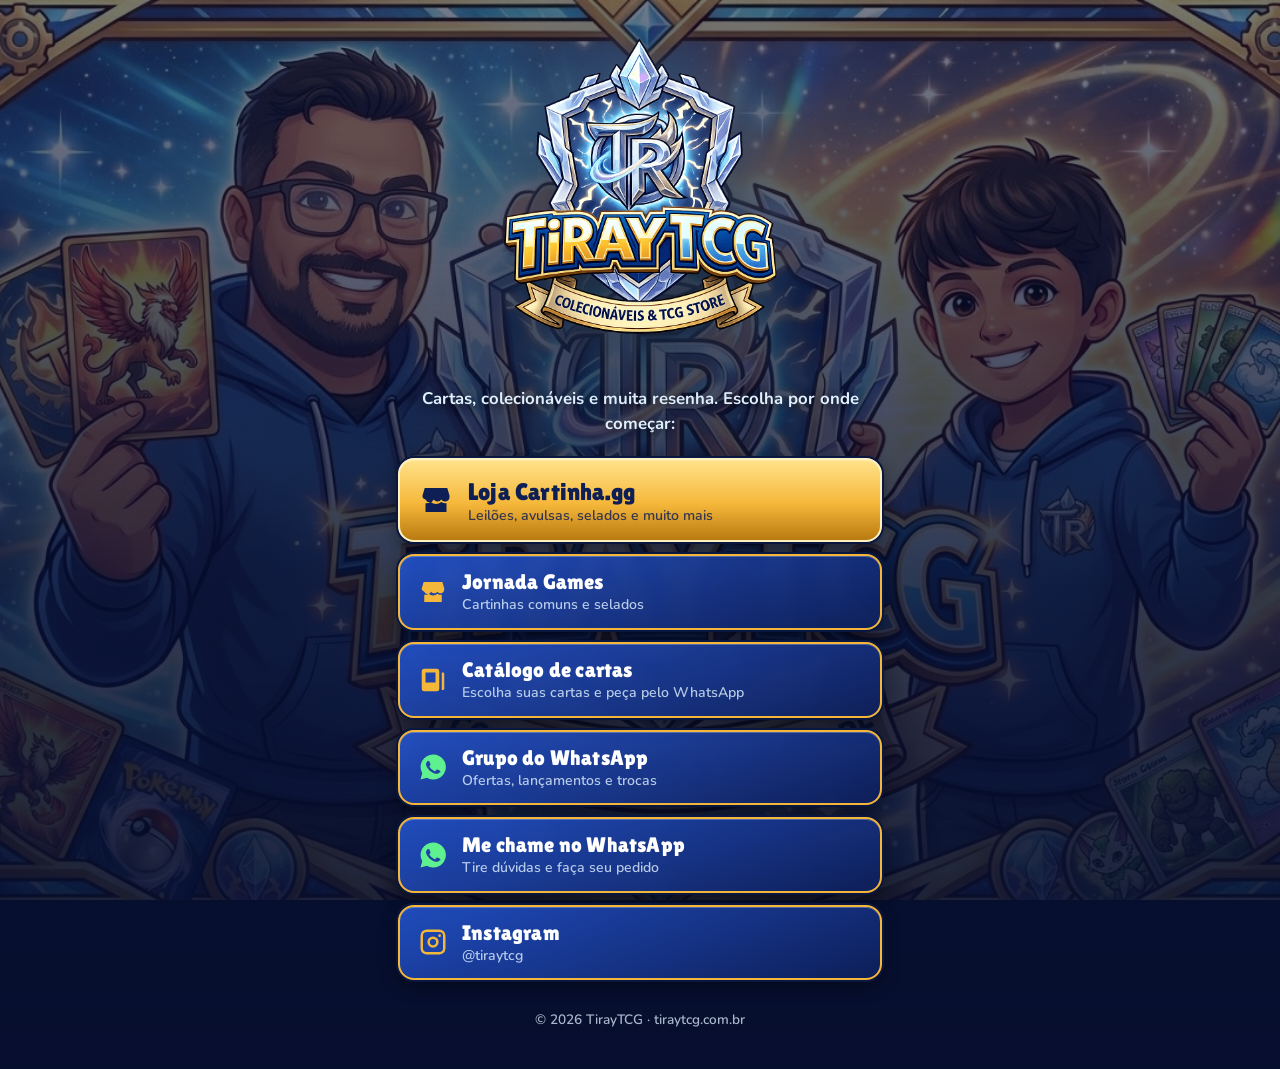
<file: index.html>
<!doctype html>
<html lang="pt-BR">
<head>
<meta charset="utf-8">
<meta name="viewport" content="width=device-width, initial-scale=1">
<title>TirayTCG | Colecionáveis & TCG Store</title>
<meta name="description" content="Todos os links da TirayTCG: loja, grupo do WhatsApp, Instagram e mais. Colecionáveis e cartas TCG.">
<meta property="og:title" content="TirayTCG | Colecionáveis & TCG Store">
<meta property="og:description" content="Loja, grupo do WhatsApp e redes sociais da TirayTCG.">
<meta property="og:image" content="https://tiraytcg.com.br/assets/novobanner.png">
<meta property="og:type" content="website">
<meta name="theme-color" content="#0a1740">
<link rel="icon" href="assets/icon.png">
<link rel="preconnect" href="https://fonts.googleapis.com">
<link rel="preconnect" href="https://fonts.gstatic.com" crossorigin>
<link href="https://fonts.googleapis.com/css2?family=Lilita+One&family=Nunito:wght@600;700;800&display=swap" rel="stylesheet">
<link rel="stylesheet" href="style.css">
</head>
<body>
<main class="page">

  <header class="hero">
    <img class="hero-img" src="assets/logo.png" alt="TirayTCG - Colecionáveis & TCG Store" width="1024" height="1024">
  </header>

  <p class="tagline">Cartas, colecionáveis e muita resenha. Escolha por onde começar:</p>

  <!--
    COMO EDITAR: troque o href de cada link abaixo pelo seu link real.
    Para remover um botão, apague o bloco <li> inteiro. Para duplicar, copie um <li>.
    O primeiro (class="card featured") é o destaque dourado.
  -->
  <ul class="links">
    <li>
      <a class="card featured" href="https://www.cartinha.gg/u/tiraytcg" target="_blank" rel="noopener">
        <svg viewBox="0 0 24 24" aria-hidden="true"><path d="M3 9l1.5-5h15L21 9v1a3 3 0 0 1-5.5 1.7 3 3 0 0 1-5 0A3 3 0 0 1 5 11.7 3 3 0 0 1 3 10V9zm2 5.2V20h14v-5.8a5 5 0 0 1-3.5-.9 5 5 0 0 1-3.5 1.4 5 5 0 0 1-3.5-1.4 5 5 0 0 1-3.5.9z"/></svg>
        <span class="txt"><b>Loja Cartinha.gg</b><small>Leilões, avulsas, selados e muito mais</small></span>
      </a>
    </li>
    <li>
      <a class="card" href="https://www.jornadagames.com/store/tiraytcg" target="_blank" rel="noopener">
        <svg viewBox="0 0 24 24" aria-hidden="true"><path d="M3 9l1.5-5h15L21 9v1a3 3 0 0 1-5.5 1.7 3 3 0 0 1-5 0A3 3 0 0 1 5 11.7 3 3 0 0 1 3 10V9zm2 5.2V20h14v-5.8a5 5 0 0 1-3.5-.9 5 5 0 0 1-3.5 1.4 5 5 0 0 1-3.5-1.4 5 5 0 0 1-3.5.9z"/></svg>
        <span class="txt"><b>Jornada Games</b><small>Cartinhas comuns e selados</small></span>
      </a>
    </li>
    <li>
      <a class="card" href="catalogo.html">
        <svg viewBox="0 0 24 24" aria-hidden="true"><path d="M5 3h10a2 2 0 0 1 2 2v14a2 2 0 0 1-2 2H5a2 2 0 0 1-2-2V5a2 2 0 0 1 2-2zm14 3h1a1 1 0 0 1 1 1v12a1 1 0 0 1-1 1h-1V6zM6 6v8h8V6H6z"/></svg>
        <span class="txt"><b>Catálogo de cartas</b><small>Escolha suas cartas e peça pelo WhatsApp</small></span>
      </a>
    </li>
    <li>
      <a class="card whats" href="https://chat.whatsapp.com/KGW3AWy0qgQCyFTLKL1nJF?s=cl&amp;p=i&amp;iam=2" target="_blank" rel="noopener">
        <svg viewBox="0 0 24 24" aria-hidden="true"><path d="M12 2a10 10 0 0 0-8.6 15L2 22l5.2-1.4A10 10 0 1 0 12 2zm5.3 14.2c-.2.6-1.300 1.200-1.800 1.200-.5.100-1 .200-3.300-.7-2.800-1.100-4.600-3.900-4.700-4.100-.1-.2-1.100-1.500-1.100-2.800s.7-2 1-2.300c.2-.3.500-.3.700-.3h.5c.2 0 .4 0 .6.500l.8 2c.1.200.1.300 0 .5l-.3.500-.4.400c-.1.200-.3.300-.1.600.2.300.8 1.300 1.700 2.100 1.200 1 2.100 1.300 2.400 1.500.3.100.5.100.6-.1l.9-1.100c.2-.3.400-.2.600-.1l1.900.9c.3.100.5.200.5.300.1.200.1.800-.1 1.400z"/></svg>
        <span class="txt"><b>Grupo do WhatsApp</b><small>Ofertas, lançamentos e trocas</small></span>
      </a>
    </li>
    <li>
      <a class="card whats" href="https://wa.me/message/K2AM2P6BWXKFD1" target="_blank" rel="noopener">
        <svg viewBox="0 0 24 24" aria-hidden="true"><path d="M12 2a10 10 0 0 0-8.6 15L2 22l5.2-1.4A10 10 0 1 0 12 2zm5.3 14.2c-.2.6-1.300 1.200-1.800 1.200-.5.100-1 .200-3.300-.7-2.800-1.100-4.600-3.900-4.700-4.100-.1-.2-1.100-1.500-1.100-2.800s.7-2 1-2.300c.2-.3.500-.3.700-.3h.5c.2 0 .4 0 .6.500l.8 2c.1.200.1.300 0 .5l-.3.500-.4.400c-.1.200-.3.300-.1.600.2.300.8 1.300 1.700 2.100 1.200 1 2.100 1.300 2.400 1.500.3.100.5.100.6-.1l.9-1.100c.2-.3.400-.2.600-.1l1.900.9c.3.100.5.200.5.300.1.200.1.800-.1 1.400z"/></svg>
        <span class="txt"><b>Me chame no WhatsApp</b><small>Tire dúvidas e faça seu pedido</small></span>
      </a>
    </li>
    <li>
      <a class="card" href="https://instagram.com/tiraytcg" target="_blank" rel="noopener">
        <svg viewBox="0 0 24 24" aria-hidden="true"><path d="M7 2h10a5 5 0 0 1 5 5v10a5 5 0 0 1-5 5H7a5 5 0 0 1-5-5V7a5 5 0 0 1 5-5zm0 2a3 3 0 0 0-3 3v10a3 3 0 0 0 3 3h10a3 3 0 0 0 3-3V7a3 3 0 0 0-3-3H7zm5 3.500A4.500 4.500 0 1 1 7.500 12 4.500 4.500 0 0 1 12 7.500zm0 2A2.500 2.500 0 1 0 14.500 12 2.500 2.500 0 0 0 12 9.500zM17.300 5.800a1.100 1.100 0 1 1-1.100 1.100 1.100 1.100 0 0 1 1.100-1.100z"/></svg>
        <span class="txt"><b>Instagram</b><small>@tiraytcg</small></span>
      </a>
    </li>
  </ul>

  <footer>
    <p>© <span id="year">2026</span> TirayTCG · tiraytcg.com.br</p>
  </footer>
</main>
<script>document.getElementById('year').textContent = new Date().getFullYear();</script>
</body>
</html>
</file>
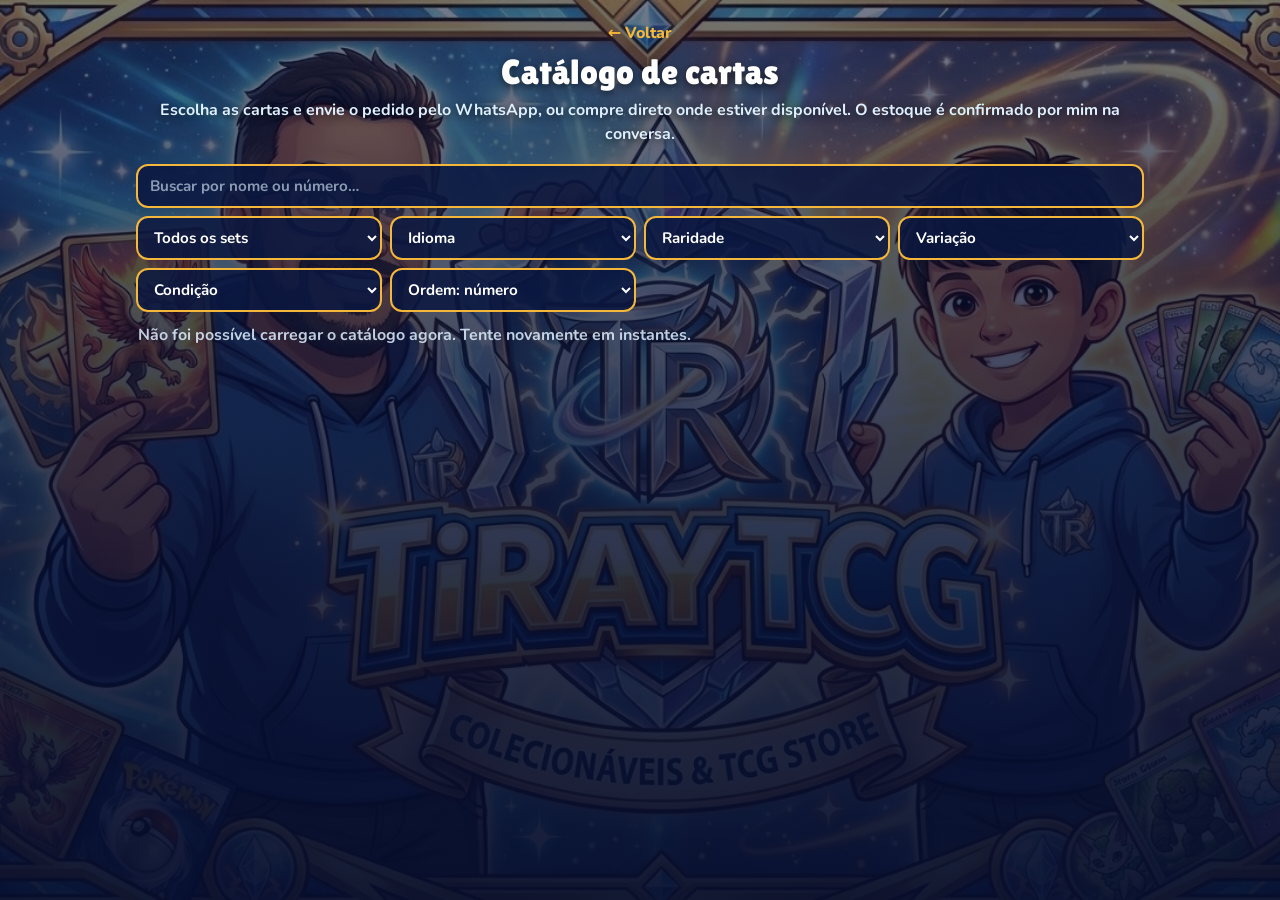
<file: catalogo.html>
<!doctype html>
<html lang="pt-BR">
<head>
<meta charset="utf-8">
<meta name="viewport" content="width=device-width, initial-scale=1">
<title>Catálogo de cartas | TirayTCG</title>
<meta name="description" content="Catálogo de cartas Pokémon da TirayTCG. Escolha as cartas e envie o pedido pelo WhatsApp.">
<meta name="theme-color" content="#0a1740">
<link rel="icon" href="assets/icon.png">
<link rel="preconnect" href="https://fonts.googleapis.com">
<link rel="preconnect" href="https://fonts.gstatic.com" crossorigin>
<link href="https://fonts.googleapis.com/css2?family=Lilita+One&family=Nunito:wght@600;700;800&display=swap" rel="stylesheet">
<link rel="stylesheet" href="style.css">
<link rel="stylesheet" href="catalogo.css?v=5">
</head>
<body class="ms">
<main class="ms-page">

  <header class="ms-head">
    <a class="ms-back" href="./">← Voltar</a>
    <h1>Catálogo de cartas</h1>
    <p>Escolha as cartas e envie o pedido pelo WhatsApp, ou compre direto onde estiver disponível. O estoque é confirmado por mim na conversa.</p>
  </header>

  <section class="ms-filters" aria-label="Filtros">
    <input id="q" type="search" placeholder="Buscar por nome ou número…" autocomplete="off">
    <select id="f-set" aria-label="Set"><option value="">Todos os sets</option></select>
    <select id="f-idioma" aria-label="Idioma"><option value="">Idioma</option></select>
    <select id="f-raridade" aria-label="Raridade"><option value="">Raridade</option></select>
    <select id="f-variacao" aria-label="Variação"><option value="">Variação</option></select>
    <select id="f-condicao" aria-label="Condição"><option value="">Condição</option></select>
    <select id="sort" aria-label="Ordenar">
      <option value="id">Ordem: número</option>
      <option value="nome">Nome (A–Z)</option>
      <option value="preco-asc">Menor preço</option>
      <option value="preco-desc">Maior preço</option>
    </select>
    <button id="reset" type="button" class="ms-reset" hidden>Limpar filtros</button>
  </section>

  <p id="count" class="ms-count" aria-live="polite">Carregando cartas…</p>
  <section id="grid" class="ms-grid" aria-label="Cartas"></section>
  <button id="more" class="ms-more" hidden>Carregar mais</button>
</main>

<div id="bar" class="ms-bar" hidden>
  <button id="open-cart" class="ms-bar-btn"><span id="bar-text"></span><b>Ver pedido</b></button>
</div>

<div id="sheet" class="ms-sheet" hidden>
  <div class="ms-sheet-back" data-close></div>
  <div class="ms-sheet-box" role="dialog" aria-label="Seu pedido">
    <div class="ms-sheet-top"><h2>Seu pedido</h2><button class="ms-x" data-close aria-label="Fechar">✕</button></div>
    <ul id="cart-list" class="ms-cart"></ul>
    <p id="cart-total" class="ms-total"></p>
    <div id="copy-wrap" class="ms-copy" hidden>
      <p>Pedido grande: 1) copie a lista, 2) abra o WhatsApp e 3) cole a lista na conversa.</p>
      <button id="copy" type="button">Copiar lista do pedido</button>
    </div>
    <a id="send" class="card whats ms-send" href="#" target="_blank" rel="noopener">
      <svg viewBox="0 0 24 24" aria-hidden="true"><path d="M12 2a10 10 0 0 0-8.6 15L2 22l5.2-1.4A10 10 0 1 0 12 2zm5.3 14.2c-.2.6-1.300 1.200-1.800 1.200-.5.100-1 .200-3.300-.7-2.800-1.100-4.600-3.900-4.700-4.100-.1-.2-1.100-1.500-1.100-2.800s.7-2 1-2.300c.2-.3.500-.3.700-.3h.5c.2 0 .4 0 .6.500l.8 2c.1.200.1.300 0 .5l-.3.500-.4.400c-.1.200-.3.300-.1.600.2.300.8 1.300 1.700 2.100 1.200 1 2.100 1.300 2.400 1.500.3.100.5.100.6-.1l.9-1.100c.2-.3.400-.2.600-.1l1.900.9c.3.100.5.200.5.300.1.200.1.800-.1 1.400z"/></svg>
      <span class="txt"><b>Enviar pedido no WhatsApp</b><small>Sujeito à confirmação de estoque</small></span>
    </a>
    <button id="clear" class="ms-clear">Limpar pedido</button>
  </div>
</div>

<script src="catalogo.js?v=5"></script>
</body>
</html>
</file>
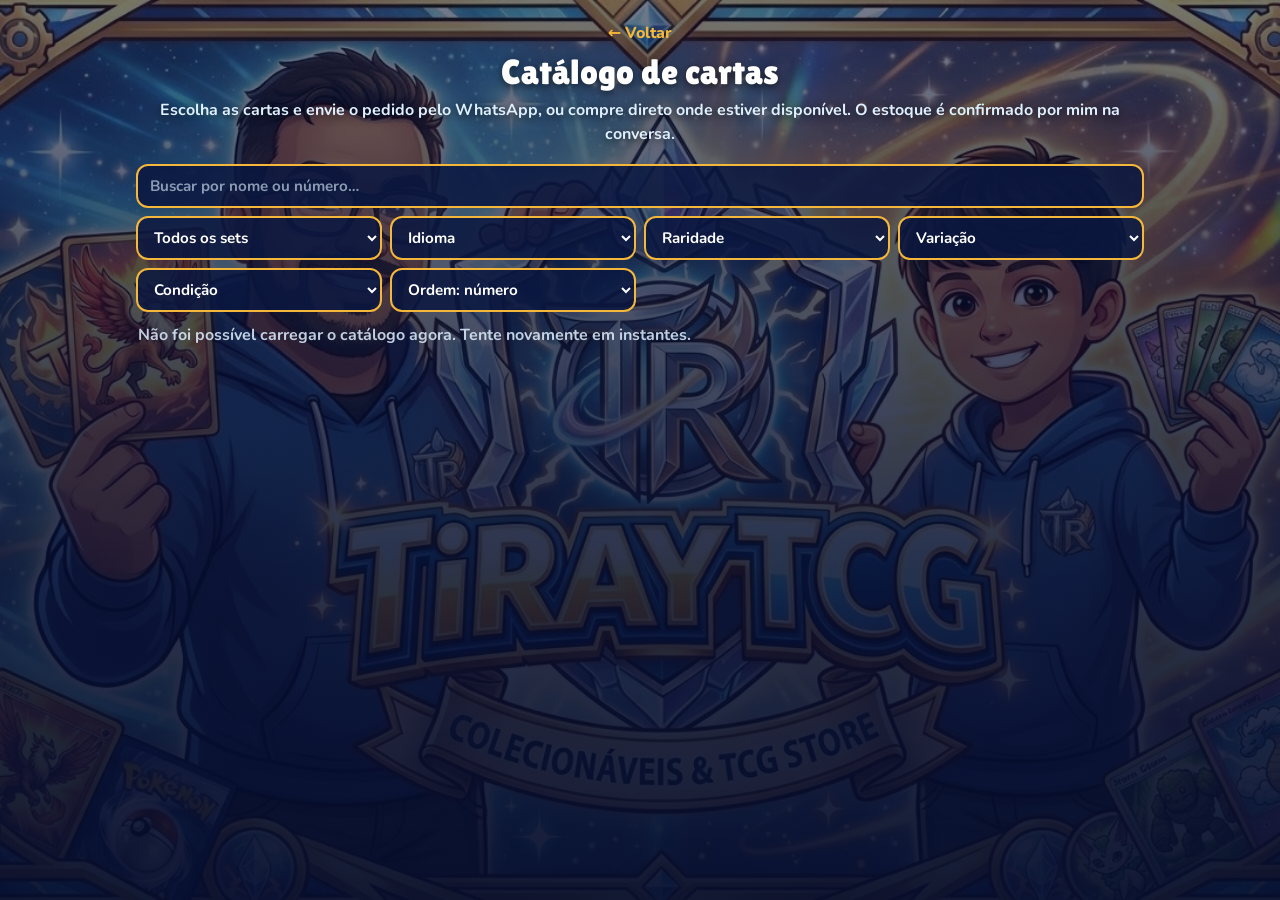
<file: masterset.html>
<!doctype html>
<html lang="pt-BR"><head><meta charset="utf-8">
<title>Catálogo de cartas | TirayTCG</title>
<meta http-equiv="refresh" content="0;url=catalogo.html">
<link rel="canonical" href="catalogo.html">
<script>location.replace('catalogo.html'+location.search+location.hash)</script>
</head><body><a href="catalogo.html">Ir para o catálogo de cartas</a></body></html>
</file>
<file: style.css>
:root{
  --night:#0a1740;
  --royal:#2557d6;
  --ice:#dff0ff;
  --gold:#f5b73a;
  --gold-deep:#b97a10;
  --ink:#0d1f55;
}
*{box-sizing:border-box;margin:0;padding:0}
html{min-height:100%;background:var(--night)}
body{
  min-height:100vh;
  font-family:"Nunito",system-ui,sans-serif;
  color:var(--ice);
  background:
    linear-gradient(180deg,rgba(6,14,45,.55) 0%,rgba(6,14,45,.82) 55%,rgba(6,14,45,.95) 100%),
    url("assets/novobanner.png") center center/cover no-repeat fixed;
}
.page{
  max-width:520px;
  margin:0 auto;
  padding:28px 18px 40px;
  display:flex;flex-direction:column;align-items:center;
}

/* Hero: the one memorable moment, mascot art rising in */
.hero{width:100%;display:flex;justify-content:center}
.hero-img{
  width:min(78%,340px);height:auto;
  filter:drop-shadow(0 12px 30px rgba(0,0,0,.55)) drop-shadow(0 0 22px rgba(120,180,255,.35));
  animation:rise .9s cubic-bezier(.2,.8,.2,1) both;
}
@keyframes rise{from{opacity:0;transform:translateY(24px) scale(.96)}to{opacity:1;transform:none}}

.tagline{
  margin:18px 8px 22px;
  text-align:center;
  font-weight:700;font-size:1.05rem;line-height:1.5;
  text-shadow:0 2px 8px rgba(0,0,0,.6);
}

.links{list-style:none;width:100%;display:grid;gap:12px}

/* Buttons shaped like cards: gold frame, glassy blue face */
.card{
  display:flex;align-items:center;gap:14px;
  padding:14px 18px;
  min-height:68px;
  border-radius:16px;
  text-decoration:none;color:var(--ice);
  background:linear-gradient(160deg,rgba(37,87,214,.85),rgba(14,32,92,.92));
  border:2.5px solid var(--gold);
  box-shadow:0 0 0 2px var(--night),0 6px 18px rgba(0,0,0,.45),inset 0 1px 0 rgba(255,255,255,.25);
  backdrop-filter:blur(6px);
  transition:transform .18s ease,box-shadow .18s ease,filter .18s ease;
}
.card:hover{transform:translateY(-3px) rotate(-.4deg);filter:brightness(1.12);box-shadow:0 0 0 2px var(--night),0 10px 24px rgba(0,0,0,.5),0 0 18px rgba(245,183,58,.45),inset 0 1px 0 rgba(255,255,255,.3)}
.card:active{transform:translateY(0) scale(.98)}
.card:focus-visible{outline:3px solid #fff;outline-offset:3px}

.card svg{flex:none;width:30px;height:30px;fill:var(--gold)}
.txt{display:flex;flex-direction:column;line-height:1.25;min-width:0}
.txt b{font-family:"Lilita One",sans-serif;font-weight:400;font-size:1.3rem;letter-spacing:.2px;color:#fff}
.txt small{font-size:.88rem;font-weight:600;color:rgba(223,240,255,.8)}

/* Featured: the store, solid gold */
.card.featured{
  min-height:84px;
  background:linear-gradient(180deg,#ffe28a 0%,var(--gold) 55%,var(--gold-deep) 100%);
  border-color:#fff3c4;
  color:var(--ink);
}
.card.featured svg{fill:var(--ink);width:36px;height:36px}
.card.featured .txt b{color:var(--ink);font-size:1.5rem}
.card.featured .txt small{color:rgba(13,31,85,.82)}

.card.whats svg{fill:#5ff08f}

footer{margin-top:30px;text-align:center;font-size:.85rem;font-weight:600;opacity:.75}

@media (prefers-reduced-motion:reduce){
  .hero-img{animation:none}
  .card{transition:none}
  .card:hover{transform:none}
}
@media (max-width:600px){
  body{background-attachment:scroll;background-position:center center}
}
</file>
<file: catalogo.css>
.ms-page{max-width:1040px;margin:0 auto;padding:22px 16px 110px}
.ms-head{text-align:center;margin-bottom:18px}
.ms-head h1{font-family:"Lilita One",sans-serif;font-weight:400;font-size:2.2rem;color:#fff;text-shadow:0 2px 8px rgba(0,0,0,.6)}
.ms-head p{margin-top:6px;font-weight:700;line-height:1.5;text-shadow:0 2px 8px rgba(0,0,0,.6)}
.ms-back{display:inline-block;margin-bottom:8px;color:var(--gold);font-weight:800;text-decoration:none}

.ms-filters{display:grid;grid-template-columns:repeat(2,1fr);gap:8px;margin-bottom:12px}
.ms-filters #q{grid-column:1/-1}
.ms-filters input,.ms-filters select{
  width:100%;min-height:44px;padding:0 12px;border-radius:12px;
  border:2px solid var(--gold);background:rgba(10,23,64,.85);color:#fff;
  font:700 .95rem "Nunito",system-ui,sans-serif}
.ms-filters input::placeholder{color:rgba(223,240,255,.6)}
.ms-filters :focus-visible{outline:3px solid #fff;outline-offset:2px}
.ms-count{margin:6px 2px 12px;font-weight:700;opacity:.85}

.ms-grid{display:grid;grid-template-columns:repeat(2,1fr);gap:12px}
.ms-card{display:flex;flex-direction:column;gap:6px;padding:10px;border-radius:14px;
  background:linear-gradient(160deg,rgba(37,87,214,.85),rgba(14,32,92,.92));
  border:2px solid var(--gold);box-shadow:0 6px 16px rgba(0,0,0,.4)}
.ms-img{position:relative;aspect-ratio:245/342;border-radius:8px;overflow:hidden;background:rgba(0,0,0,.25)}
.ms-img img{position:absolute;inset:0;width:100%;height:100%;object-fit:contain;z-index:1}
.ms-ph{position:absolute;inset:0;display:flex;align-items:center;justify-content:center;padding:10px;text-align:center;font-weight:800;opacity:.6}
.ms-card h3{font-family:"Lilita One",sans-serif;font-weight:400;font-size:1.05rem;color:#fff;line-height:1.2}
.ms-meta{font-size:.8rem;font-weight:600;color:rgba(223,240,255,.75)}
.ms-tags{display:flex;flex-wrap:wrap;gap:4px}
.ms-tags span{padding:2px 8px;border-radius:99px;background:rgba(245,183,58,.2);border:1px solid rgba(245,183,58,.6);font-size:.72rem;font-weight:800}
.ms-price{font-weight:800;font-size:1.1rem;color:var(--gold)}
.ms-price small{display:block;font-size:.72rem;color:rgba(223,240,255,.7);font-weight:600}
.ms-add{min-height:44px;border:0;border-radius:10px;cursor:pointer;
  background:linear-gradient(180deg,#ffe28a,var(--gold) 55%,var(--gold-deep));color:var(--ink);
  font:400 1.05rem "Lilita One",sans-serif}
.ms-add:active{transform:scale(.97)}
.ms-more{display:block;margin:20px auto 0;min-height:48px;padding:0 28px;border-radius:12px;cursor:pointer;
  border:2px solid var(--gold);background:rgba(10,23,64,.85);color:#fff;font:400 1.1rem "Lilita One",sans-serif}

.ms-bar{position:fixed;left:0;right:0;bottom:0;padding:10px 16px calc(10px + env(safe-area-inset-bottom));
  background:linear-gradient(0deg,rgba(6,14,45,.98),rgba(6,14,45,.85));z-index:20}
.ms-bar-btn{width:100%;max-width:520px;margin:0 auto;display:flex;justify-content:space-between;align-items:center;
  min-height:52px;padding:0 18px;border-radius:14px;border:2.5px solid #fff3c4;cursor:pointer;
  background:linear-gradient(180deg,#ffe28a,var(--gold) 55%,var(--gold-deep));color:var(--ink);
  font:400 1.15rem "Lilita One",sans-serif}
.ms-bar-btn b{font-weight:400}

.ms-sheet{position:fixed;inset:0;z-index:30;display:flex;align-items:flex-end;justify-content:center}
.ms-sheet[hidden],.ms-bar[hidden],.ms-more[hidden]{display:none}
.ms-sheet-back{position:absolute;inset:0;background:rgba(0,0,0,.6)}
.ms-sheet-box{position:relative;width:100%;max-width:520px;max-height:88vh;overflow:auto;padding:18px;
  border-radius:20px 20px 0 0;background:var(--night);border:2.5px solid var(--gold);border-bottom:0}
.ms-sheet-top{display:flex;justify-content:space-between;align-items:center;margin-bottom:10px}
.ms-sheet-top h2{font-family:"Lilita One",sans-serif;font-weight:400;font-size:1.5rem;color:#fff}
.ms-x{width:44px;height:44px;border:0;border-radius:10px;background:transparent;color:#fff;font-size:1.2rem;cursor:pointer}
.ms-cart{list-style:none;display:grid;gap:10px}
.ms-cart li{display:grid;grid-template-columns:1fr auto auto;gap:10px;align-items:center;padding-bottom:10px;border-bottom:1px solid rgba(223,240,255,.15)}
.ms-cart b{display:block;color:#fff}
.ms-cart small{color:rgba(223,240,255,.7);font-weight:600}
.ms-qty{display:flex;align-items:center;gap:8px;font-weight:800}
.ms-qty button{width:36px;height:36px;border-radius:10px;border:2px solid var(--gold);background:transparent;color:#fff;font-size:1.1rem;cursor:pointer}
.ms-line{font-weight:800;min-width:72px;text-align:right}
.ms-total{margin:14px 0;text-align:right;font:400 1.4rem "Lilita One",sans-serif;color:var(--gold)}
.ms-send{margin-bottom:10px}
.ms-clear{width:100%;min-height:44px;border:0;background:transparent;color:rgba(223,240,255,.7);font-weight:700;cursor:pointer;text-decoration:underline}

@media (min-width:640px){
  .ms-filters{grid-template-columns:repeat(4,1fr)}
  .ms-filters #q{grid-column:1/-1}
  .ms-grid{grid-template-columns:repeat(3,1fr)}
}
@media (min-width:900px){.ms-grid{grid-template-columns:repeat(4,1fr)}}
.ms-flag{width:20px;height:15px;object-fit:cover;border-radius:2px;vertical-align:-2px}
.ms-copy{margin-bottom:12px;padding:12px;border-radius:12px;background:rgba(245,183,58,.12);border:1px solid rgba(245,183,58,.6)}
.ms-copy[hidden]{display:none}
.ms-copy p{font-weight:700;font-size:.9rem;line-height:1.4;margin-bottom:8px}
.ms-copy button{width:100%;min-height:44px;border-radius:10px;border:2px solid var(--gold);background:transparent;color:#fff;font:400 1.05rem "Lilita One",sans-serif;cursor:pointer}

.ms-reset{grid-column:1/-1;min-height:40px;border:0;background:transparent;color:var(--gold);font:800 .95rem "Nunito",system-ui,sans-serif;text-decoration:underline;cursor:pointer}
.ms-reset[hidden]{display:none}
.ms-buy{display:flex;align-items:center;justify-content:center;min-height:44px;border-radius:10px;text-align:center;text-decoration:none;
  border:2px solid var(--gold);background:transparent;color:#fff;font:400 1rem "Lilita One",sans-serif;padding:0 8px}
.ms-tags{margin-bottom:auto}
</file>
